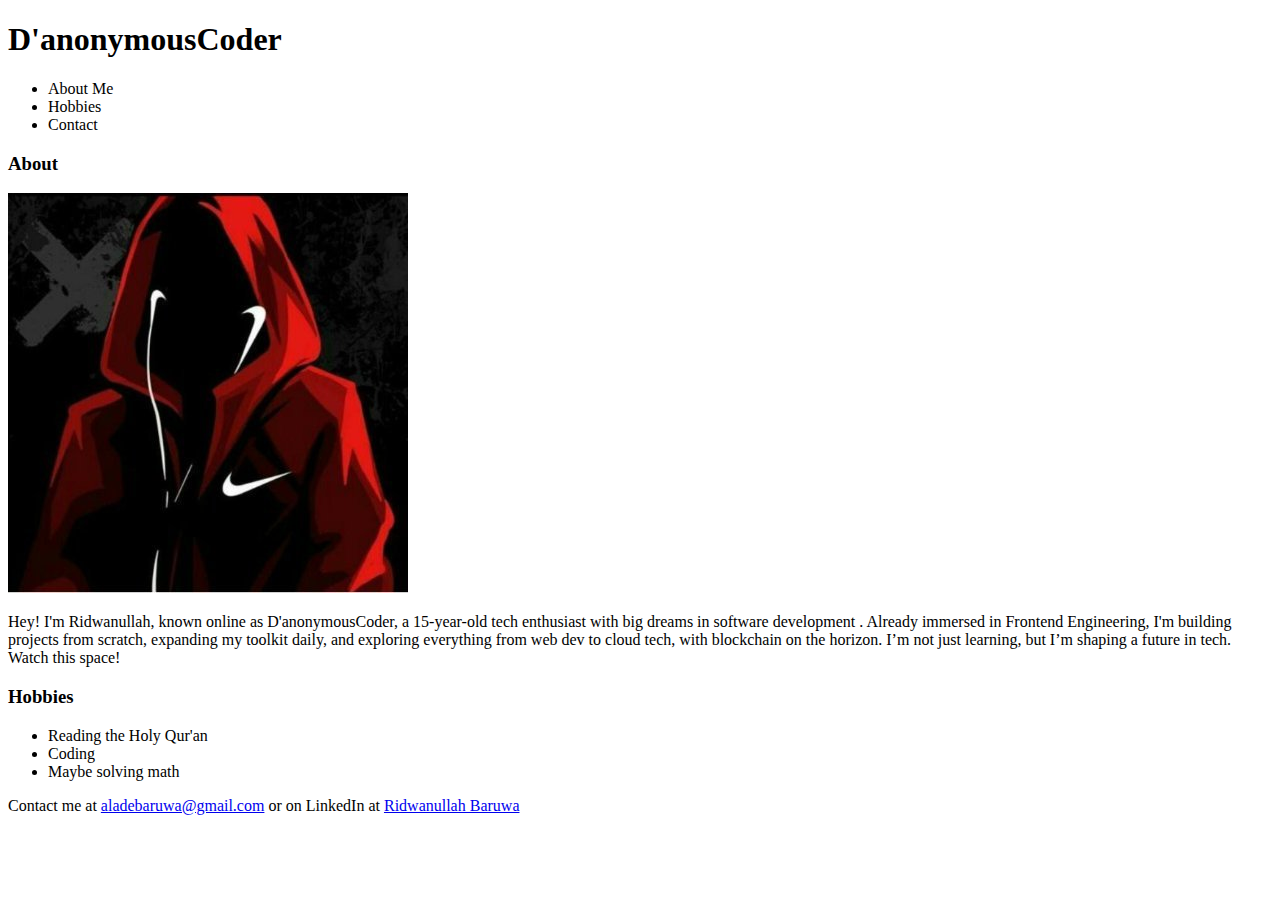
<file: index.html>
<!DOCTYPE html>
<html lang="en">

<head>
    <meta charset="UTF-8">
    <meta name="viewport" content="width=device-width, initial-scale=1.0">
    <title>My Profile</title>
</head>

<body>

    <div class="container">

        <header>

            <div class="logo">
                <h1>D'anonymousCoder</h1>
            </div>

            <nav>
                <ul>
                    <li>About Me</li>
                    <li>Hobbies</li>
                    <li>Contact</li>
                </ul>
            </nav>

        </header>


        <main>

            <section class="about">
                <h3>About</h3>

                <div class="left">
                    <img src="./profile.jpg" alt="">
                </div>

                <div class="right">
                    <p>
                        Hey! I'm Ridwanullah, known online as D'anonymousCoder, a 15-year-old tech
                        enthusiast with big dreams in software development . Already immersed in Frontend Engineering,
                        I'm
                        building projects from scratch, expanding my toolkit daily,
                        and exploring everything from web dev to cloud tech, with blockchain on the horizon. I’m not
                        just learning, but I’m shaping a future in tech.
                        Watch this space!
                    </p>
                </div>
            </section>

            <section class="hobbies">
                <h3>Hobbies</h3>
                <ul>
                    <li>Reading the Holy Qur'an</li>
                    <li>Coding</li>
                    <li>Maybe solving math</li>
                </ul>
            </section>

        </main>

        <footer>
            <p>Contact me at <a href="#">aladebaruwa@gmail.com</a> or on LinkedIn at <a href="#">Ridwanullah Baruwa</a>
            </p>
        </footer>

    </div>

</body>

</html>
</file>
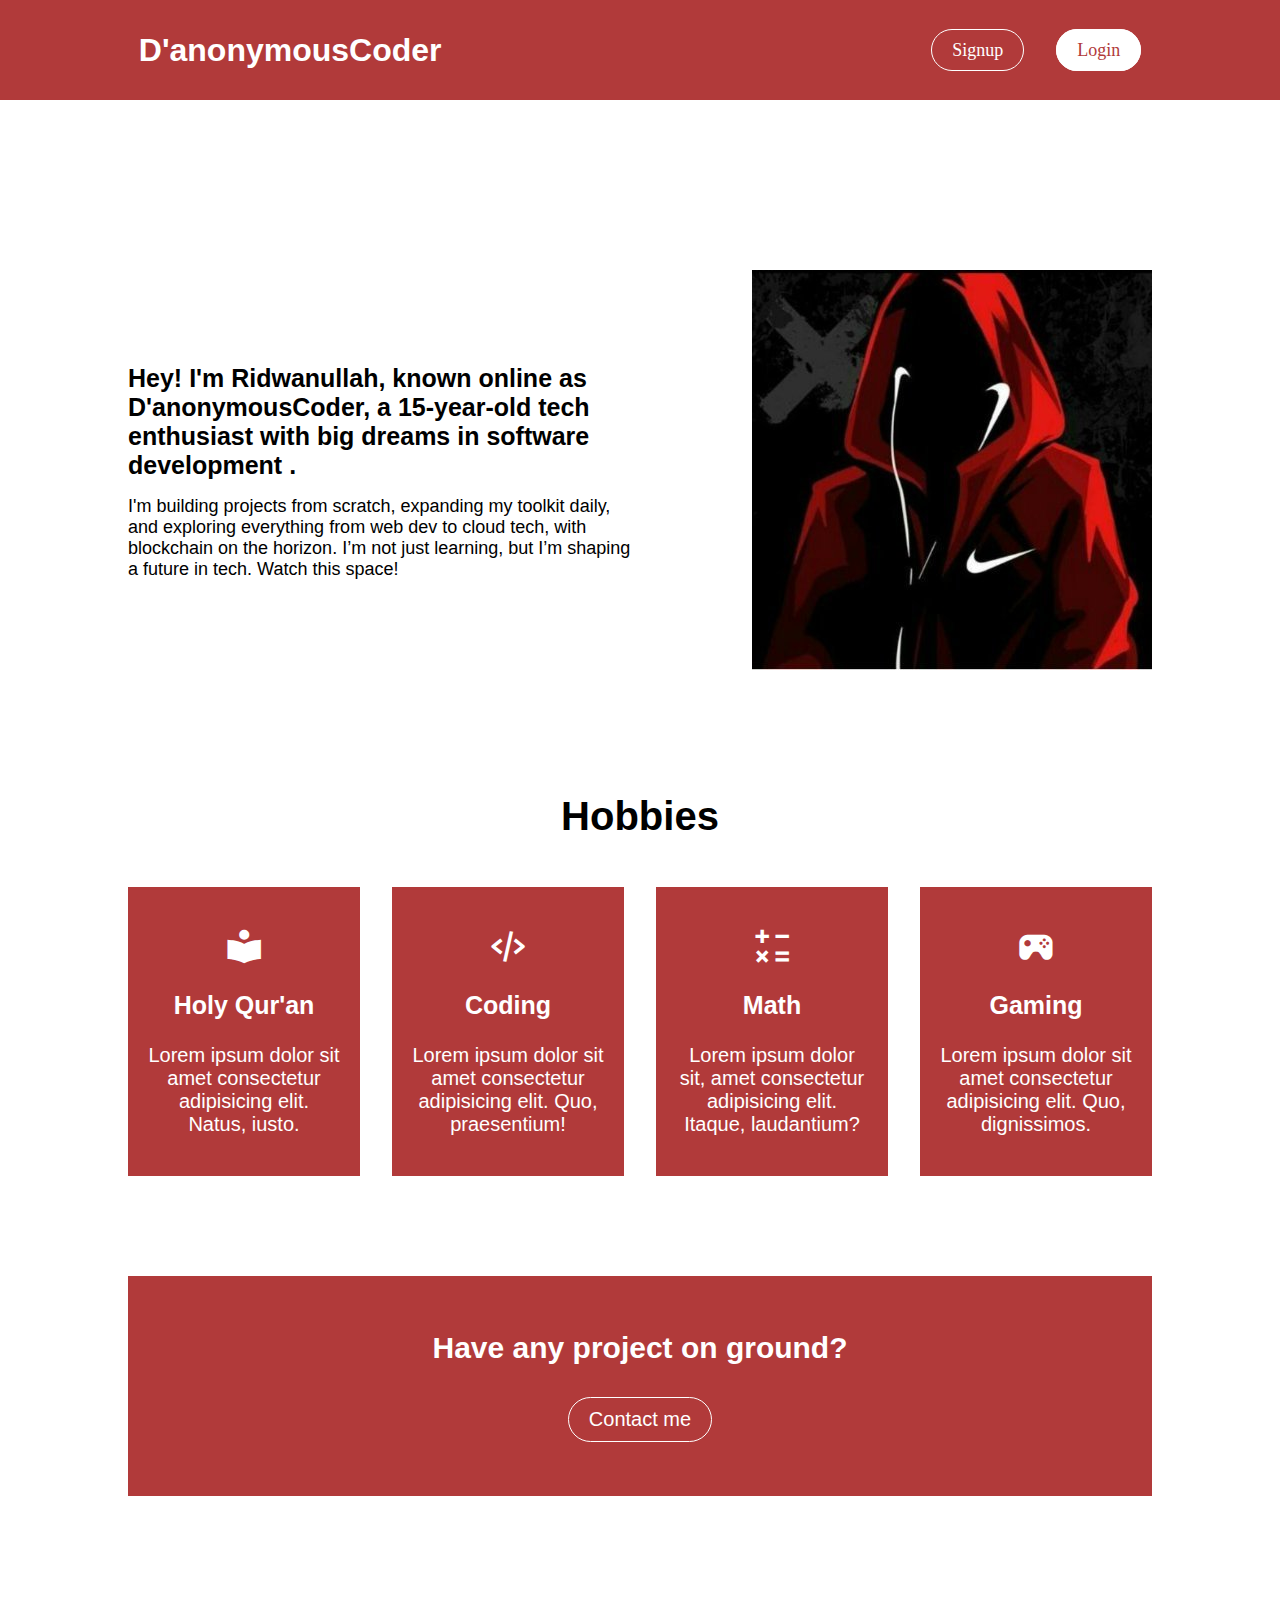
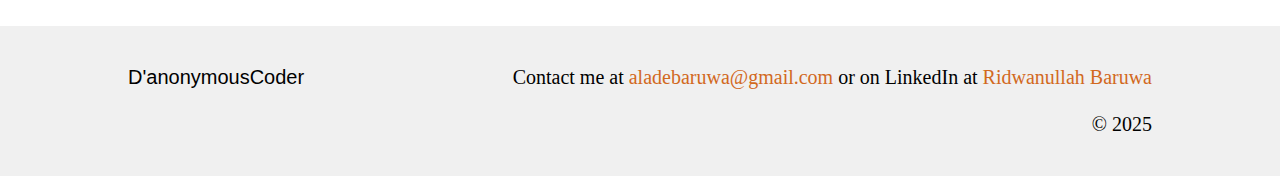
<file: project-2/index.html>
<!DOCTYPE html>
<html lang="en">

<head>
    <meta charset="UTF-8">
    <meta name="viewport" content="width=device-width, initial-scale=1.0">

    <!-- Boxicon -->
    <link href='https://unpkg.com/boxicons@2.1.4/css/boxicons.min.css' rel='stylesheet'>

    <!-- Title -->
    <link rel="shortcut icon" href="./profile.jpg" type="image/x-icon">

    <link rel="stylesheet" href="style.css">
    <title>D'anonymousCoder</title>
</head>

<body>

    <div class="container">

        <!-- Header -->

        <div class="header-cont">
            <header>

                <!-- 
                    logo
                -->
                <div class="logo">
                    <h1>D'anonymousCoder</h1>
                </div>

                <!-- 
                    navbar
                -->
                <nav>
                    <ul>
                        <li><a href="#">Signup</a></li>
                        <li><a href="#" class="have-bg">Login</a></li>
                    </ul>
                </nav>

            </header>

        </div>
        <!-- 
                header ends
            -->


        <!-- 
            main
        -->
        <main>

            <!-- 
                hero
            -->

            <section class="about">

                <div class="left">
                    <img src="./profile.jpg" alt="">
                </div>

                <div class="right">
                    <h5>
                        Hey! I'm Ridwanullah, known online as D'anonymousCoder, a 15-year-old tech
                        enthusiast with big dreams in software development .
                    </h5>
                    <p>
                        I'm
                        building projects from scratch, expanding my toolkit daily,
                        and exploring everything from web dev to cloud tech, with blockchain on the horizon. I’m not
                        just learning, but I’m shaping a future in tech.
                        Watch this space!
                    </p>
                </div>
            </section>

            <section class="hobbies">
                <h3>Hobbies</h3>

                <ul>
                    <li>
                        <i class='bx bxs-book-reader'></i>
                        <h4>Holy Qur'an</h4>
                        <p>Lorem ipsum dolor sit amet consectetur adipisicing elit. Natus, iusto.</p>
                    </li>
                    <li>
                        <i class='bx bx-code-alt'></i>
                        <h4>Coding</h4>
                        <p>Lorem ipsum dolor sit amet consectetur adipisicing elit. Quo, praesentium!</p>
                    </li>
                    <li>
                        <i class='bx bx-math'></i>
                        <h4>Math</h4>
                        <p>Lorem ipsum dolor sit, amet consectetur adipisicing elit. Itaque, laudantium?</p>
                    </li>
                    <li>
                        <i class='bx bxs-joystick'></i>
                        <h4>Gaming</h4>
                        <p>Lorem ipsum dolor sit amet consectetur adipisicing elit. Quo, dignissimos.</p>
                    </li>
                </ul>

            </section>

            <!-- 
                CTA
            -->

            <section class="cta">
                <h4>Have any project on ground?</h4>
                <a href="#">Contact me</a>
            </section>

        </main>


        <!--
            footer
        -->
        <footer>
            <div class="top">
                <p class="logo">D'anonymousCoder</p>
                <p>Contact me at <a href="#">aladebaruwa@gmail.com</a> or on LinkedIn at <a href="#">Ridwanullah
                        Baruwa</a>
                </p>
            </div>
            <div class="bottom">
                <p>&copy 2025</p>
            </div>
        </footer>

    </div>

</body>

</html>
</file>
<file: project-2/style.css>
* {
    margin: 0;
    padding: 0;
    box-sizing: border-box;
}

/*
    GLOBAL STYLINGS
*/

li {
    list-style: none;
}

a {
    text-decoration: none;
}

/*
    GLOBAL STYLINGS END
*/

.container {
    width: 100%;
    display: flex;
    flex-direction: column;
    justify-content: center;
    align-items: center;
}

.header-cont {
    background-color: rgb(177, 58, 58);
    width: 100%;
    display: flex;
    justify-content: center;
    align-items: center;
}

header {
    width: 83%;
    height: 100px;
    display: flex;
    justify-content: space-between;
    align-items: center;
    padding: 0px 30px;
}

.logo {
    display: flex;
    justify-content: flex-start;
    color: #FFFFFF;
    font-family: Verdana, Geneva, Tahoma, sans-serif;
}

nav ul {
    display: flex;
    align-items: center;
    gap: 2em;
}

nav ul a {
    font-size: 18px;
    color: #FFFFFF;
    font-family: Georgia, 'Times New Roman', Times, serif;
    letter-spacing: 1.5;
    border: 1px solid white;
    padding: 10px 20px;
    border-radius: 80px;
    outline: none;
}

/*
    Login Button
*/
.have-bg {
    background-color: #FFFFFF;
    color: rgb(177, 58, 58);
}

main {
    width: 80%;
    display: flex;
    justify-content: center;
    align-items: center;
    flex-direction: column;
    margin-top: 170px;
}

section.about {
    display: flex;
    flex-direction: row-reverse;
    justify-content: space-between;
    align-items: center;
    width: 100%;
}

section.about .right {
    width: 50%;
    display: flex;
    flex-direction: column;
    gap: 1em;
}

section.about .right h5 {
    font-size: 25px;
    letter-spacing: 1.5;
    font-family: 'Segoe UI', Tahoma, Geneva, Verdana, sans-serif;
}

section.about .right p {
    font-size: 18px;
    font-family: Verdana, Geneva, Tahoma, sans-serif;
}

section.hobbies {
    display: flex;
    flex-direction: column;
    justify-content: center;
    align-items: center;
    width: 100%;
    margin-top: 120px;
    gap: 3em;
}

section.hobbies h3 {
    font-size: 40px;
    font-family: 'Segoe UI', Tahoma, Geneva, Verdana, sans-serif;
}

section.hobbies ul {
    display: flex;
    justify-content: space-between;
    gap: 2em;
    width: 100%;
}

section.hobbies ul li {
    width: 25%;
    background-color: rgb(177, 58, 58);
    text-align: center;
    display: flex;
    flex-direction: column;
    align-items: center;
    justify-content: center;
    gap: 1.5em;
    padding: 40px 20px;
    color: #FFFFFF;
}

section.hobbies ul li i {
    font-size: 40px;
}

section.hobbies ul li h4 {
    font-size: 25px;
    font-family: 'Segoe UI', Tahoma, Geneva, Verdana, sans-serif;
}

section.hobbies ul li p {
    font-size: 20px;
    font-family: 'Segoe UI', Tahoma, Geneva, Verdana, sans-serif;
}

section.cta {
    width: 100%;
    margin-top: 100px;
    background-color: rgb(177, 58, 58);
    height: 220px;
    display: flex;
    gap: 2em;
    justify-content: center;
    align-items: center;
    flex-direction: column;
}

section.cta h4 {
    font-size: 30px;
    color: #FFFFFF;
    font-family: 'Segoe UI', Tahoma, Geneva, Verdana, sans-serif;
}

section.cta a {
    color: #FFFFFF;
    font-size: 20px;
    font-family: 'Segoe UI', Tahoma, Geneva, Verdana, sans-serif;
    border: 1px solid #FFFFFF;
    padding: 10px 20px;
    border-radius: 80px;
}

footer {
    margin-top: 130px;
    width: 100%;
    background-color: #F0F0F0;
    display: flex;
    flex-direction: column;
    gap: 1.5em;
    justify-content: center;
    align-items: center;
    height: 150px;
}

footer .top {
    width: 80%;
    display: flex;
    justify-content: space-between;
    align-items: center;
    color: black;
}

footer p.logo {
    color: black;
    font-size: 40px;
}

footer .top p {
    font-size: 20px;
}

footer .top a {
    color: chocolate;
}

footer .bottom {
    width: 80%;
    display: flex;
    justify-content: flex-end;
    align-items: center;
}

footer .bottom p {
    font-size: 20px;
    color: black;
}

@media (max-width: 430px) {
    .header-cont {
        width: 100%;
        flex-direction: column;
    }

    header {
        width: 100%;
    }

    .logo h1 {
        font-size: 15px;
    }

    nav ul {
        gap: 1em;
    }

    nav ul a {
        font-size: 16px;
        padding: 5px 10px;
    }

    main {
        margin-top: 100px;
    }

    section.about {
        flex-direction: column;
        gap: 3em;
    }

    section.about .left {
        display: flex;
        justify-content: center;
        align-items: center;
        width: 100%;
    }

    section.about .left img {
        width: 100%;
    }

    section.about .right {
        width: 100%;
    }

    section.about .right h5 {
        font-size: 22px;
        letter-spacing: 2;
    }

    section.hobbies ul {
        flex-wrap: wrap;
    }

    section.hobbies ul li {
        width: 100%;
    }

    section.cta h4 {
        text-align: center;
    }

    footer {
        height: 200px;
    }

    footer .top {
        flex-direction: column;
        align-items: flex-start;
        gap: 1.5em;
    }

    footer .bottom p {
        text-align: center;
    }
}

@media (max-width: 375px) {
    nav ul {
        flex-direction: column;
        gap: 1.5em;
    }

    section.about .right h5 {
        font-size: 18px;
    }

    section.about .right p {
        font-size: 15px;
    }

    section.cta h4 {
        font-size: 21px;
    }
}
</file>
